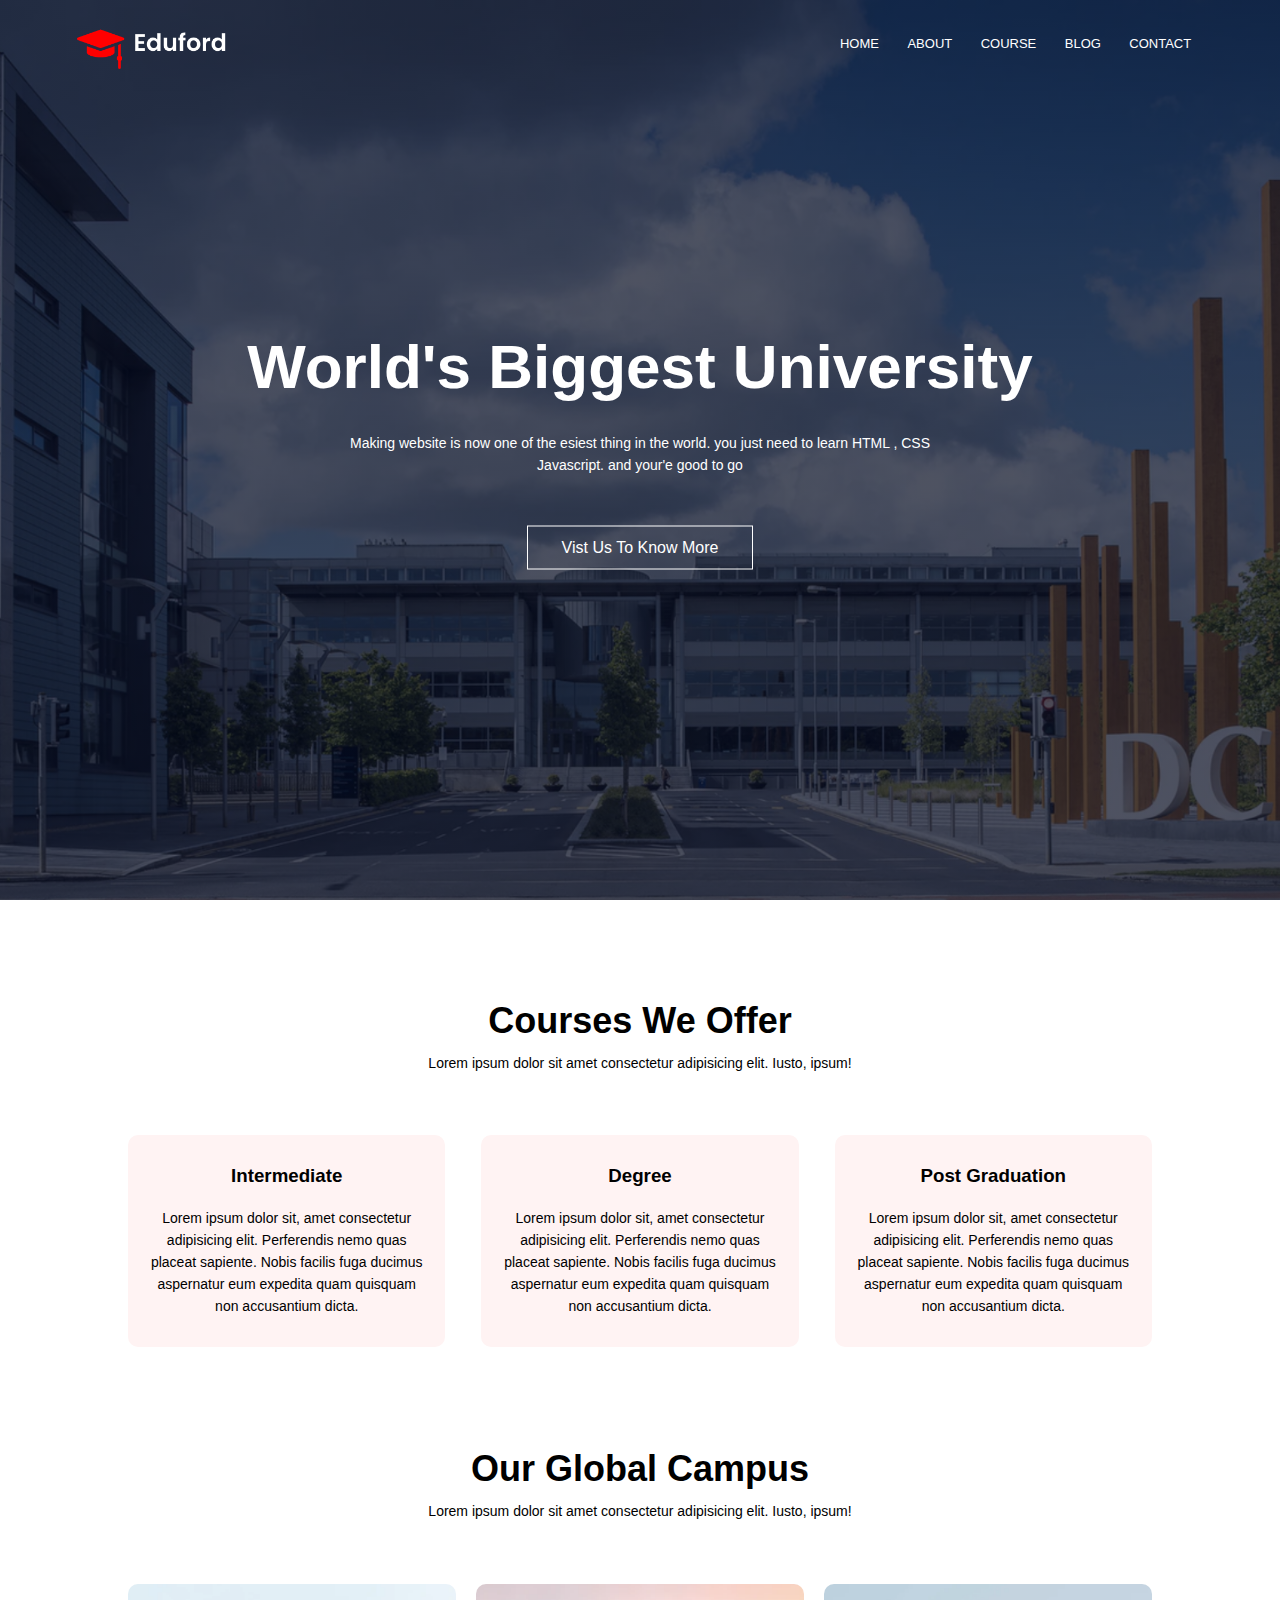
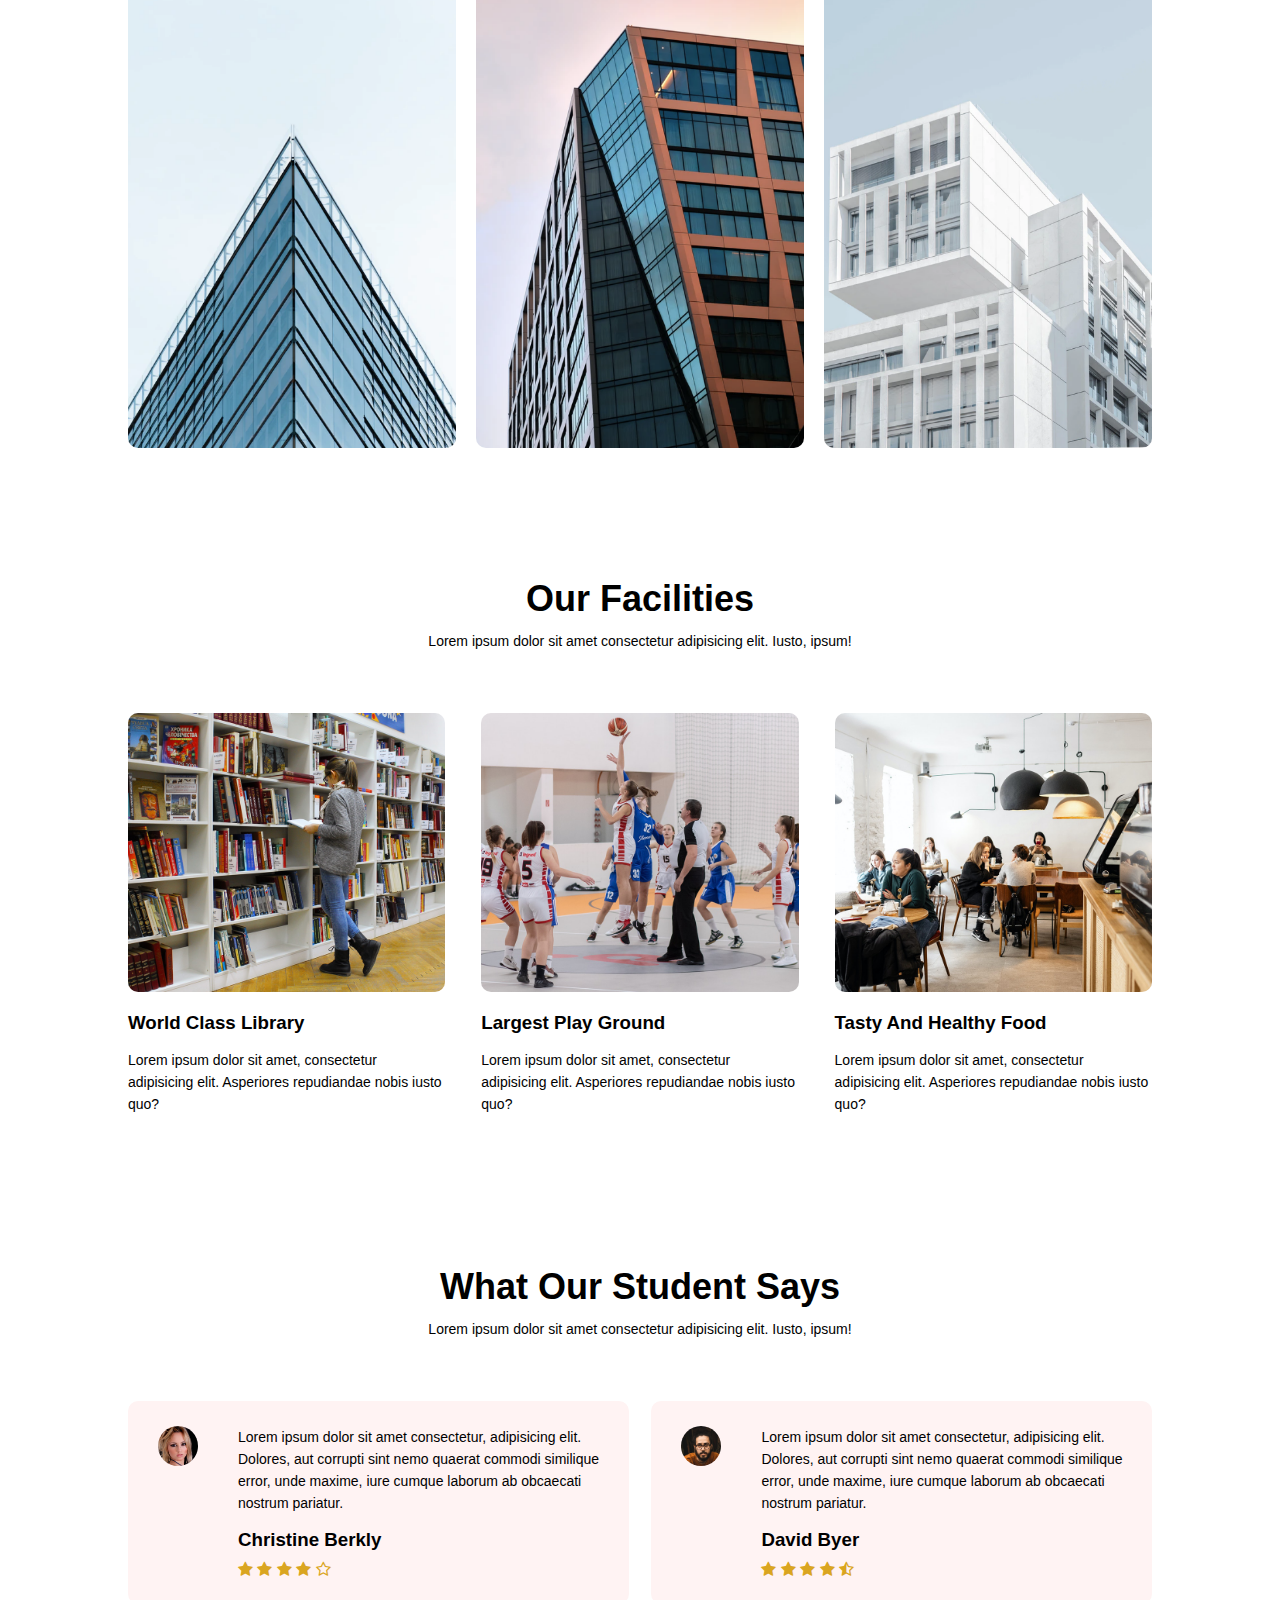
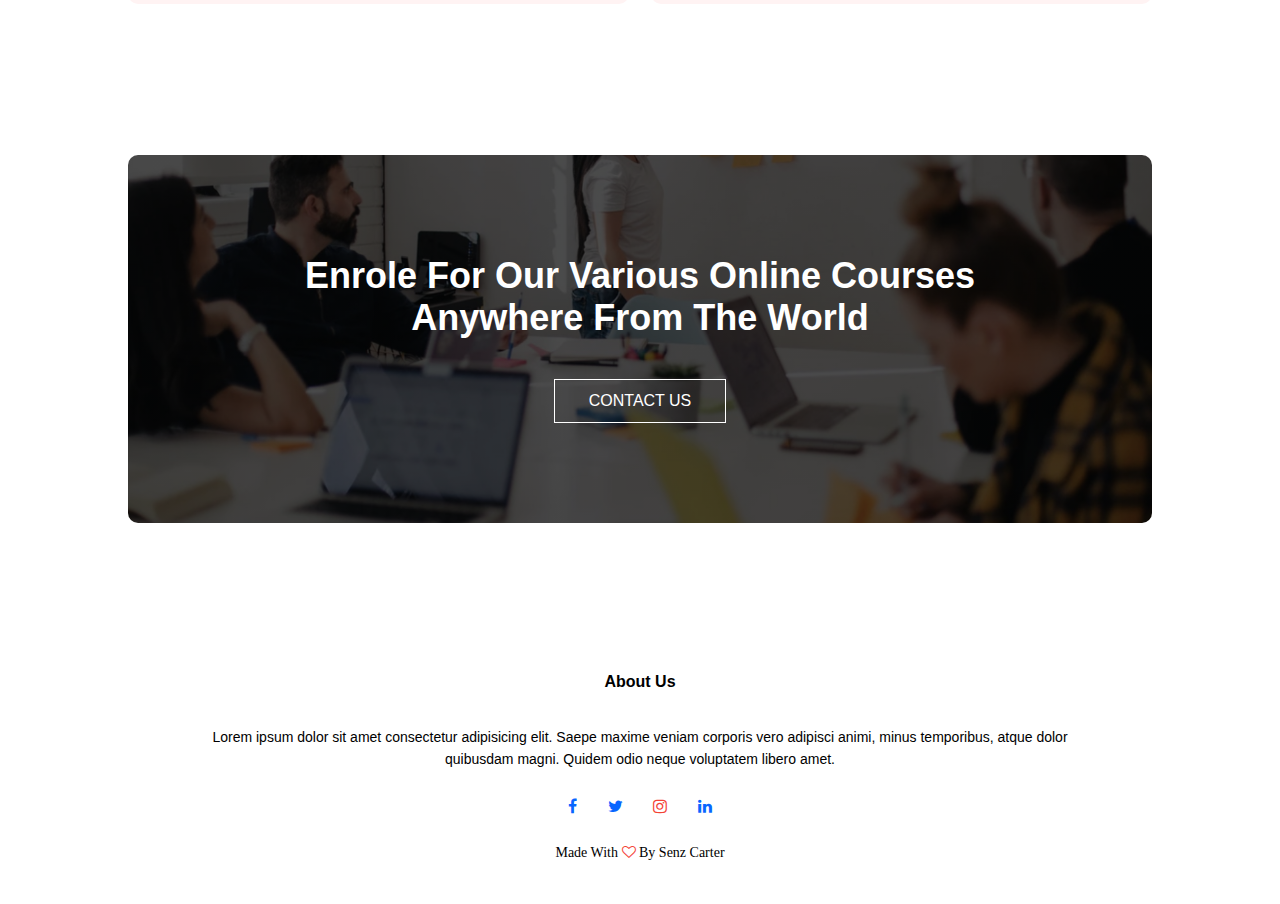
<file: RW-1/index.html>
<!DOCTYPE html>
<html lang="en">
<head>
    <meta charset="UTF-8">
    <meta name="viewport" content="width=device-width, initial-scale=1.0">
    <link rel="stylesheet" href="style.css">
    <link rel="stylesheet" href="https://stackpath.bootstrapcdn.com/font-awesome/4.7.0/css/font-awesome.min.css">
    <title>Document</title>
</head>
<body>
    <section class="header">
        <nav>
            <a href="index.html"><img src="images/logo.png"></a>
            <div class="nav-links" id="navLinks">
                <i class="fa fa-times" onclick="hideMenu()"></i>
                <ul>
                    <li><a href="index.html">HOME</a></li>
                    <li><a href="about.html">ABOUT</a></li>
                    <li><a href="course.html">COURSE</a></li>
                    <li><a href="blog.html">BLOG</a></li>
                    <li><a href="contact.html">CONTACT</a></li>
                </ul>
            </div>
            <i class="fa fa-bars" onclick="showMenu()"></i>
        </nav>
        <div class="text-box">
            <h1>World's Biggest University</h1>
            <p>Making website is now one of the esiest thing in the world. you just need to learn HTML , CSS <br> Javascript. and your'e good to go </p>
            <a href="" class="hero-btn">Vist Us To Know More</a>
        </div>
    </section>


<!----------------------------- COURSE ----------------------------->


<section class="course">
    <h1>Courses We Offer</h1>
    <p>Lorem ipsum dolor sit amet consectetur adipisicing elit. Iusto, ipsum!</p>
    <div class="row">
        <div class="course-col">
            <h3>Intermediate</h3>
            <p>Lorem ipsum dolor sit, amet consectetur adipisicing elit. Perferendis nemo quas placeat sapiente. Nobis facilis fuga ducimus aspernatur eum expedita quam quisquam non accusantium dicta.</p>
        </div>
        <div class="course-col">
            <h3>Degree</h3>
            <p>Lorem ipsum dolor sit, amet consectetur adipisicing elit. Perferendis nemo quas placeat sapiente. Nobis facilis fuga ducimus aspernatur eum expedita quam quisquam non accusantium dicta.</p>
        </div>
        <div class="course-col">
            <h3>Post Graduation</h3>
            <p>Lorem ipsum dolor sit, amet consectetur adipisicing elit. Perferendis nemo quas placeat sapiente. Nobis facilis fuga ducimus aspernatur eum expedita quam quisquam non accusantium dicta.</p>
        </div>  
    </div>
</section>





<!----------------------------- CAMPUS ----------------------------->




<section class="campus">
    <h1>Our Global Campus</h1>
    <p>Lorem ipsum dolor sit amet consectetur adipisicing elit. Iusto, ipsum!</p>
    <div class="row">
        <div class="campus-col">
            <img src="images/london.png">
            <div class="layer">
                <h3>LONDON</h3>
            </div>
        </div>
        <div class="campus-col">
            <img src="images/newyork.png">
            <div class="layer">
                <h3>NEW YORK</h3>
            </div>
        </div>
        <div class="campus-col">
            <img src="images/washington.png">
            <div class="layer">
                <h3>WASHINGTON</h3>
            </div>
        </div>
    </div>
</section>











<!----------------------------- facilities ----------------------------->











<section class="facilities">
    <h1>Our Facilities</h1>
    <p>Lorem ipsum dolor sit amet consectetur adipisicing elit. Iusto, ipsum!</p>
    <div class="row">
        <div class="facilities-col">
            <img src="images/library.png">
            <h3>World Class Library</h3>
            <p>Lorem ipsum dolor sit amet, consectetur adipisicing elit. Asperiores repudiandae nobis iusto quo?</p>
        </div>
        <div class="facilities-col">
            <img src="images/basketball.png">
            <h3>Largest Play Ground</h3>
            <p>Lorem ipsum dolor sit amet, consectetur adipisicing elit. Asperiores repudiandae nobis iusto quo?</p>
        </div>
        <div class="facilities-col">
            <img src="images/cafeteria.png">
            <h3>Tasty And Healthy Food</h3>
            <p>Lorem ipsum dolor sit amet, consectetur adipisicing elit. Asperiores repudiandae nobis iusto quo?</p>
        </div>
    </div>
</section>

















<!----------------------------- facilities ----------------------------->

















<section class="testimonials">
    <h1>What Our Student Says</h1>
    <p>Lorem ipsum dolor sit amet consectetur adipisicing elit. Iusto, ipsum!</p>
    <div class="row">
        <div class="testimonial-col">
            <img src="images/user1.jpg">
            <div>
                <p>Lorem ipsum dolor sit amet consectetur, adipisicing elit. Dolores, aut corrupti sint nemo quaerat commodi similique error, unde maxime, iure cumque laborum ab obcaecati nostrum pariatur.</p>
                <h3>Christine Berkly</h3>
                <i class="fa fa-star"></i>
                <i class="fa fa-star"></i>
                <i class="fa fa-star"></i>
                <i class="fa fa-star"></i>
                <i class="fa fa-star-o"></i>
                
            </div>
        </div>
        <div class="testimonial-col">
            <img src="images/user2.jpg">
            <div>
                <p>Lorem ipsum dolor sit amet consectetur, adipisicing elit. Dolores, aut corrupti sint nemo quaerat commodi similique error, unde maxime, iure cumque laborum ab obcaecati nostrum pariatur.</p>
                <h3>David Byer</h3>
                <i class="fa fa-star"></i>
                <i class="fa fa-star"></i>
                <i class="fa fa-star"></i>
                <i class="fa fa-star"></i>
                <i class="fa fa-star-half-o"></i>
            </div>
        </div>
    </div>
</section>























<!----------------------------- Call To Action ----------------------------->

























<section class="cta">
    <h1> Enrole For Our Various Online Courses <br> Anywhere From The World</h1>
    <a href="" class="hero-btn">CONTACT US</a>
</section>



















<!----------------------------- Footer ----------------------------->













<section class="footer">
    <h4>About Us</h4>
    <p>Lorem ipsum dolor sit amet consectetur adipisicing elit. Saepe maxime veniam corporis vero adipisci animi, minus temporibus, atque dolor <br>quibusdam magni. Quidem odio neque voluptatem libero amet.</p>
    <div class="icons">
        <i class="fa fa-facebook"></i>
        <i class="fa fa-twitter"></i>
        <i class="fa fa-instagram" style="color: #f44336;"></i>
        <i class="fa fa-linkedin"></i>
    </div>
    <p style=" font-family: cursive;">Made With <i class="fa fa-heart-o"></i> By Senz Carter</p>
</section>





















    <!-------------------------------- Javascript toggle menu -->
    <script>
        var navLinks = document.getElementById("navLinks");
        function showMenu(){
            navLinks.style.right = "0";
        }
        function hideMenu(){
            navLinks.style.right = "-200px";
        }
    </script>
</body>
</html>
</file>
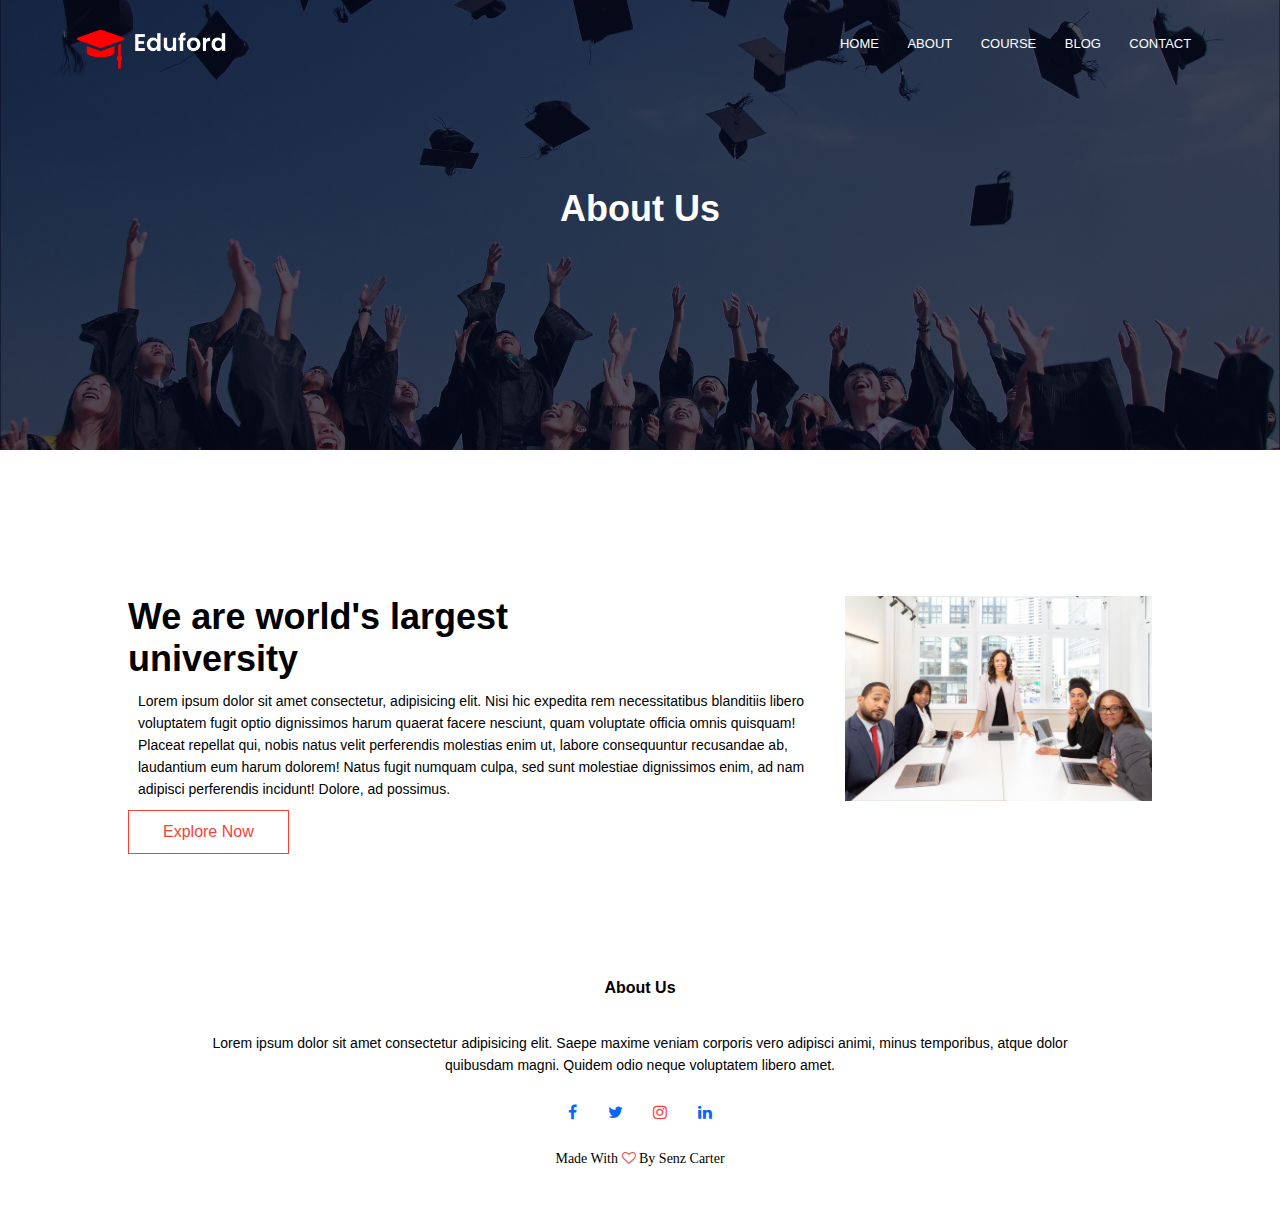
<file: RW-1/about.html>
<!DOCTYPE html>
<html lang="en">
<head>
    <meta charset="UTF-8">
    <meta name="viewport" content="width=device-width, initial-scale=1.0">
    <link rel="stylesheet" href="style.css">
    <link rel="stylesheet" href="https://stackpath.bootstrapcdn.com/font-awesome/4.7.0/css/font-awesome.min.css">
    <title>Document</title>
</head>
<body>
    <section class="sub-header">
        <nav>
            <a href="index.html"><img src="images/logo.png"></a>
            <div class="nav-links" id="navLinks">
                <i class="fa fa-times" onclick="hideMenu()"></i>
                <ul>
                    <li><a href="index.html">HOME</a></li>
                    <li><a href="about.html">ABOUT</a></li>
                    <li><a href="course.html">COURSE</a></li>
                    <li><a href="blog.html">BLOG</a></li>
                    <li><a href="contact.html">CONTACT</a></li>
                </ul>
            </div>
            <i class="fa fa-bars" onclick="showMenu()"></i>
        </nav>
        <h1>About Us</h1>
    </section>
 



    <!-------------------- About us content -------------------->





<section class="about-us">
    <div class="row">
        <div class="about-col">
            <h1> We are world's largest <br> university</h1>
            <p>Lorem ipsum dolor sit amet consectetur, adipisicing elit. Nisi hic expedita rem necessitatibus blanditiis libero voluptatem fugit optio dignissimos harum quaerat facere nesciunt, quam voluptate officia omnis quisquam! Placeat repellat qui, nobis natus velit perferendis molestias enim ut, labore consequuntur recusandae ab, laudantium eum harum dolorem! Natus fugit numquam culpa, sed sunt molestiae dignissimos enim, ad nam adipisci perferendis incidunt! Dolore, ad possimus.</p>
            <a href="" class="hero-btn red-btn">Explore Now</a>
        </div>
        <div class="about-col">
            <img src="images/about.jpg">
        </div>
    </div>
</section>






<!----------------------------- Footer ----------------------------->
 
<section class="footer">
    <h4>About Us</h4>
    <p>Lorem ipsum dolor sit amet consectetur adipisicing elit. Saepe maxime veniam corporis vero adipisci animi, minus temporibus, atque dolor <br>quibusdam magni. Quidem odio neque voluptatem libero amet.</p>
    <div class="icons">
        <i class="fa fa-facebook"></i>
        <i class="fa fa-twitter"></i>
        <i class="fa fa-instagram" style="color: #f44336;"></i>
        <i class="fa fa-linkedin"></i>
    </div>
    <p style=" font-family: cursive;">Made With <i class="fa fa-heart-o"></i> By Senz Carter</p>
</section>





















    <!-------------------------------- Javascript toggle menu -->
    <script>
        var navLinks = document.getElementById("navLinks");
        function showMenu(){
            navLinks.style.right = "0";
        }
        function hideMenu(){
            navLinks.style.right = "-200px";
        }
    </script>
</body>
</html>
</file>
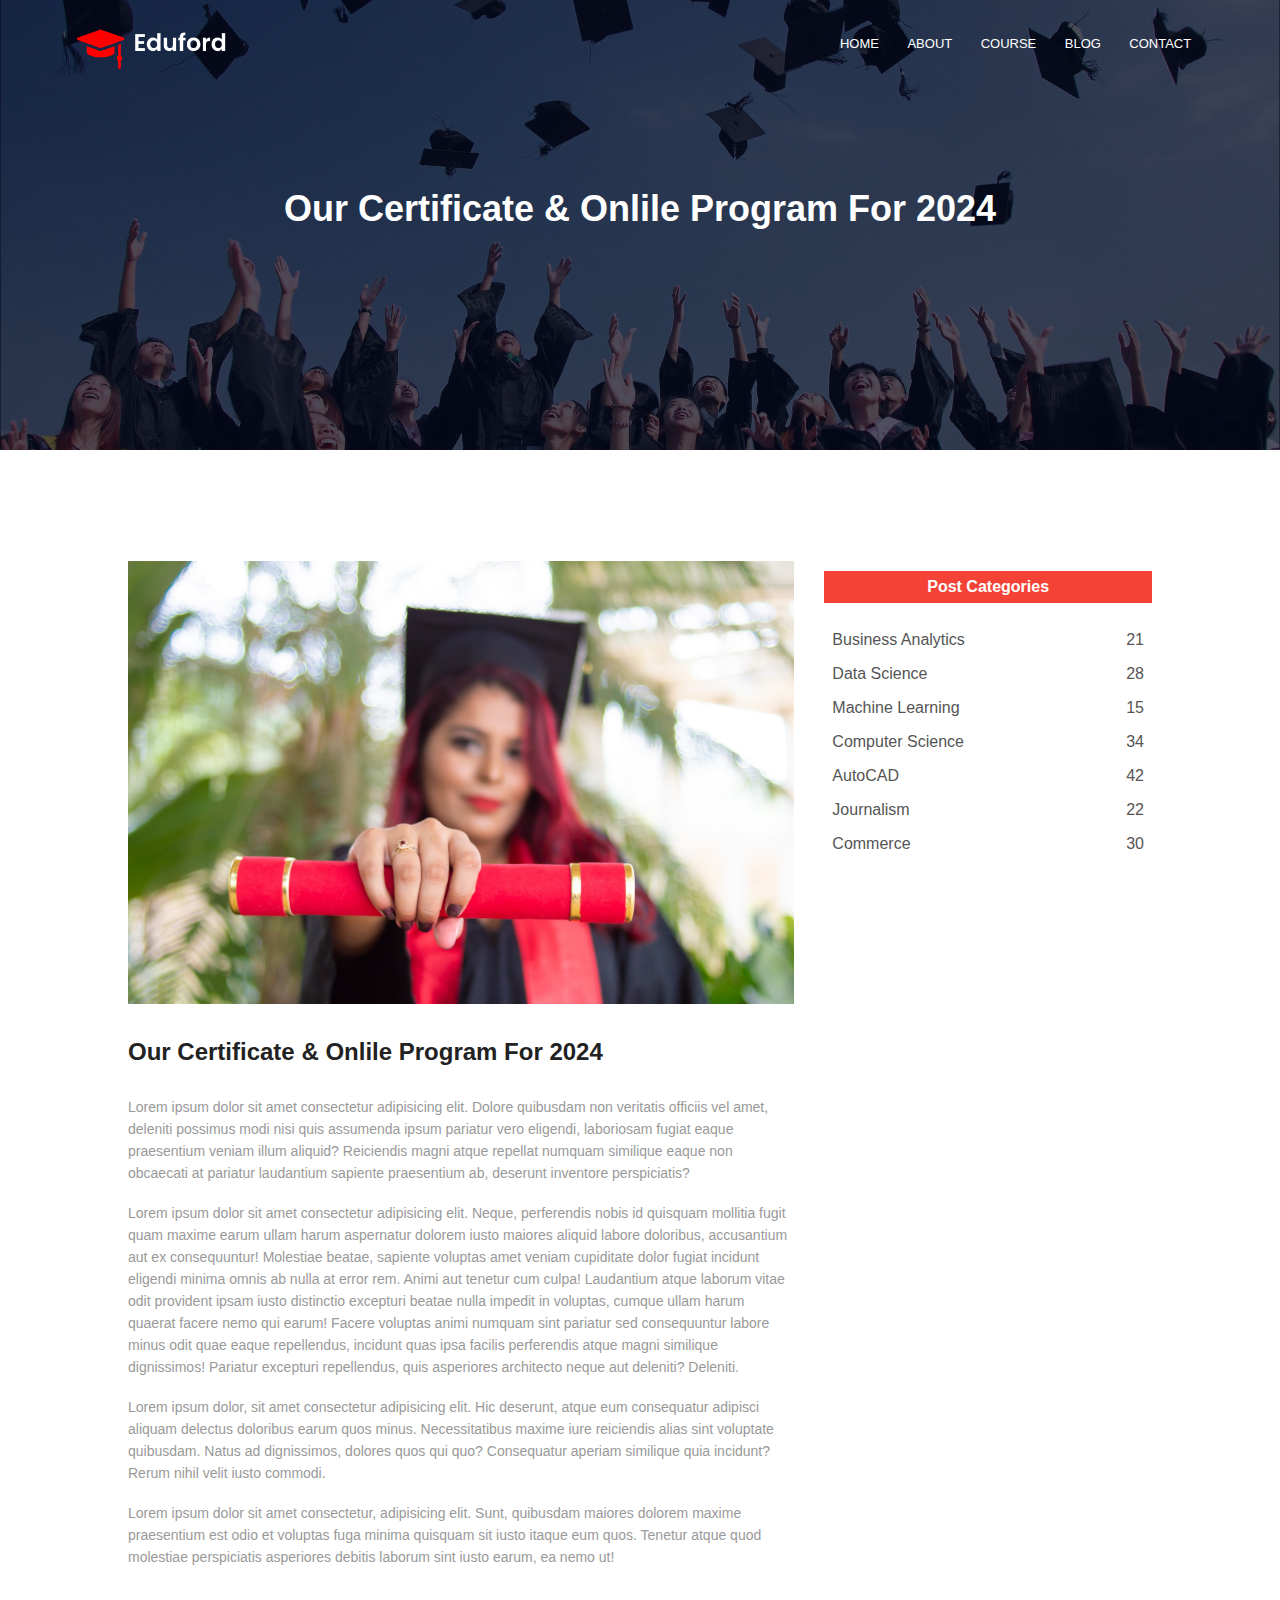
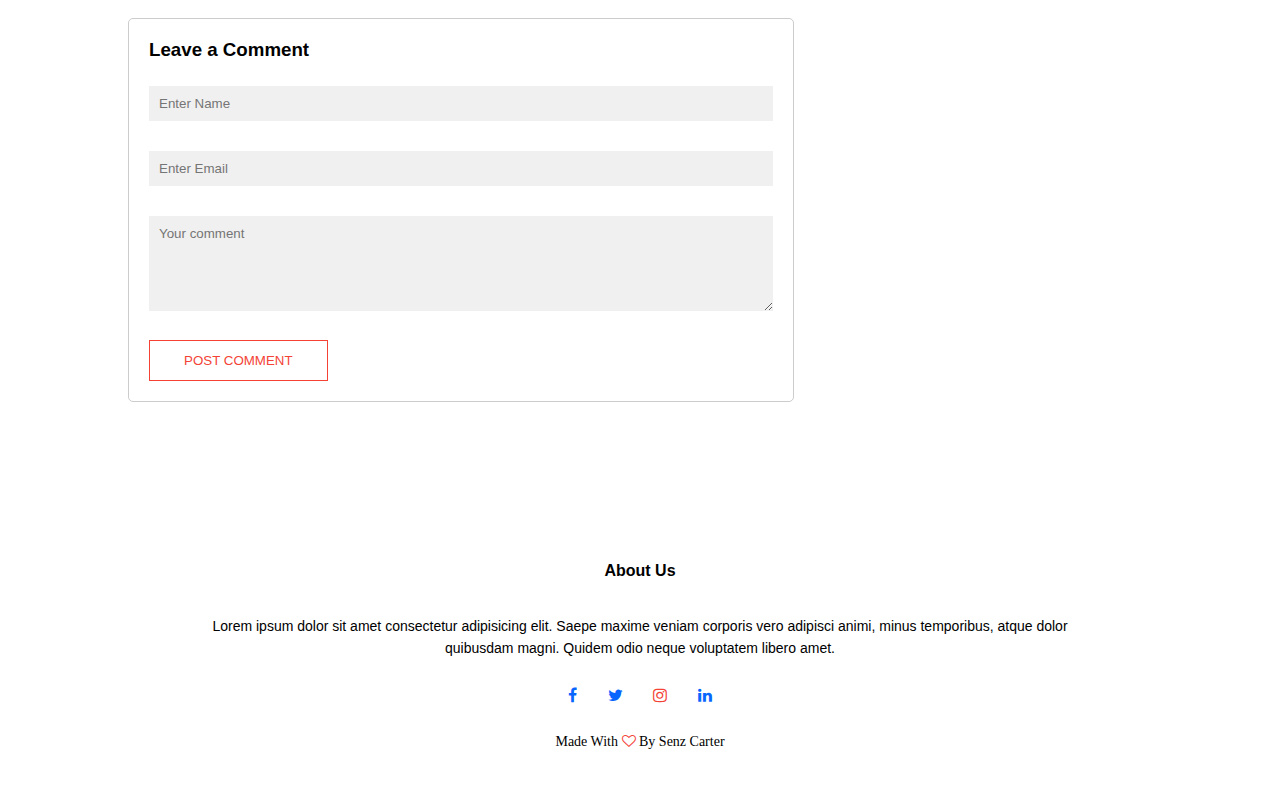
<file: RW-1/blog.html>
<!DOCTYPE html>
<html lang="en">
<head>
    <meta charset="UTF-8">
    <meta name="viewport" content="width=device-width, initial-scale=1.0">
    <link rel="stylesheet" href="style.css">
    <link rel="stylesheet" href="https://stackpath.bootstrapcdn.com/font-awesome/4.7.0/css/font-awesome.min.css">
    <title>Document</title>
</head>
<body>
    <section class="sub-header">
        <nav>
            <a href="index.html"><img src="images/logo.png"></a>
            <div class="nav-links" id="navLinks">
                <i class="fa fa-times" onclick="hideMenu()"></i>
                <ul>
                    <li><a href="index.html">HOME</a></li>
                    <li><a href="about.html">ABOUT</a></li>
                    <li><a href="course.html">COURSE</a></li>
                    <li><a href="blog.html">BLOG</a></li>
                    <li><a href="contact.html">CONTACT</a></li>
                </ul>
            </div>
            <i class="fa fa-bars" onclick="showMenu()"></i>
        </nav>
        <h1>Our Certificate & Onlile Program For 2024</h1>
    </section>
    <!----------------------------- Blog Page Content ----------------------------->
  

    <section class="blog-content">
        <div class="row">
            <div class="blog-left">
                <img src="images/certificate.jpg">
                <h2>Our Certificate & Onlile Program For 2024</h2>
                <p>Lorem ipsum dolor sit amet consectetur adipisicing elit. Dolore quibusdam non veritatis officiis vel amet, deleniti possimus modi nisi quis assumenda ipsum pariatur vero eligendi, laboriosam fugiat eaque praesentium veniam illum aliquid? Reiciendis magni atque repellat numquam similique eaque non obcaecati at pariatur laudantium sapiente praesentium ab, deserunt inventore perspiciatis?</p>
                <br>
                <p> Lorem ipsum dolor sit amet consectetur adipisicing elit. Neque, perferendis nobis id quisquam mollitia fugit quam maxime earum ullam harum aspernatur dolorem iusto maiores aliquid labore doloribus, accusantium aut ex consequuntur! Molestiae beatae, sapiente voluptas amet veniam cupiditate dolor fugiat incidunt eligendi minima omnis ab nulla at error rem. Animi aut tenetur cum culpa! Laudantium atque laborum vitae odit provident ipsam iusto distinctio excepturi beatae nulla impedit in voluptas, cumque ullam harum quaerat facere nemo qui earum! Facere voluptas animi numquam sint pariatur sed consequuntur labore minus odit quae eaque repellendus, incidunt quas ipsa facilis perferendis atque magni similique dignissimos! Pariatur excepturi repellendus, quis asperiores architecto neque aut deleniti? Deleniti.</p>
               
                <br>
                <p>Lorem ipsum dolor, sit amet consectetur adipisicing elit. Hic deserunt, atque eum consequatur adipisci aliquam delectus doloribus earum quos minus. Necessitatibus maxime iure reiciendis alias sint voluptate quibusdam. Natus ad dignissimos, dolores quos qui quo? Consequatur aperiam similique quia incidunt? Rerum nihil velit iusto commodi.</p>
                <br>
                <p>Lorem ipsum dolor sit amet consectetur, adipisicing elit. Sunt, quibusdam maiores dolorem maxime praesentium est odio et voluptas fuga minima quisquam sit iusto itaque eum quos. Tenetur atque quod molestiae perspiciatis asperiores debitis laborum sint iusto earum, ea nemo ut!</p>
                <div class="comment-box">
                    <h3>Leave a Comment</h3>
                    <form class="comment-form">
                        <input type="text" placeholder="Enter Name">
                        <input type="email" placeholder="Enter Email">
                        <textarea rows="5" placeholder="Your comment"></textarea>
                        <button type="submit" class="hero-btn red-btn">POST COMMENT</button>
                    </form>
                </div>
            </div>
            <div class="blog-right">
                <h3>Post Categories</h3>
                <div>
                    <span> Business Analytics</span>
                    <span>21</span>
                </div>
                <div>
                    <span>Data Science</span>
                    <span>28</span>
                </div>
                <div>
                    <span> Machine Learning</span>
                    <span>15</span>
                </div>
                <div>
                    <span> Computer Science</span>
                    <span>34</span>
                </div>
                <div>
                    <span> AutoCAD</span>
                    <span>42</span>
                </div>
                <div>
                    <span> Journalism</span>
                    <span>22</span>
                </div>
                <div>
                    <span> Commerce</span>
                    <span>30</span>
                </div>
            </div>
        </div>
    </section>
<!----------------------------- Footer ----------------------------->
 
<section class="footer">
    <h4>About Us</h4>
    <p>Lorem ipsum dolor sit amet consectetur adipisicing elit. Saepe maxime veniam corporis vero adipisci animi, minus temporibus, atque dolor <br>quibusdam magni. Quidem odio neque voluptatem libero amet.</p>
    <div class="icons">
        <i class="fa fa-facebook"></i>
        <i class="fa fa-twitter"></i>
        <i class="fa fa-instagram" style="color: #f44336;"></i>
        <i class="fa fa-linkedin"></i>
    </div>
    <p style=" font-family: cursive;">Made With <i class="fa fa-heart-o"></i> By Senz Carter</p>
</section>
  
    <!-------------------------------- Javascript toggle menu -->
    <script>
        var navLinks = document.getElementById("navLinks");
        function showMenu(){
            navLinks.style.right = "0";
        }
        function hideMenu(){
            navLinks.style.right = "-200px";
        }
    </script>
</body>
</html>
</file>
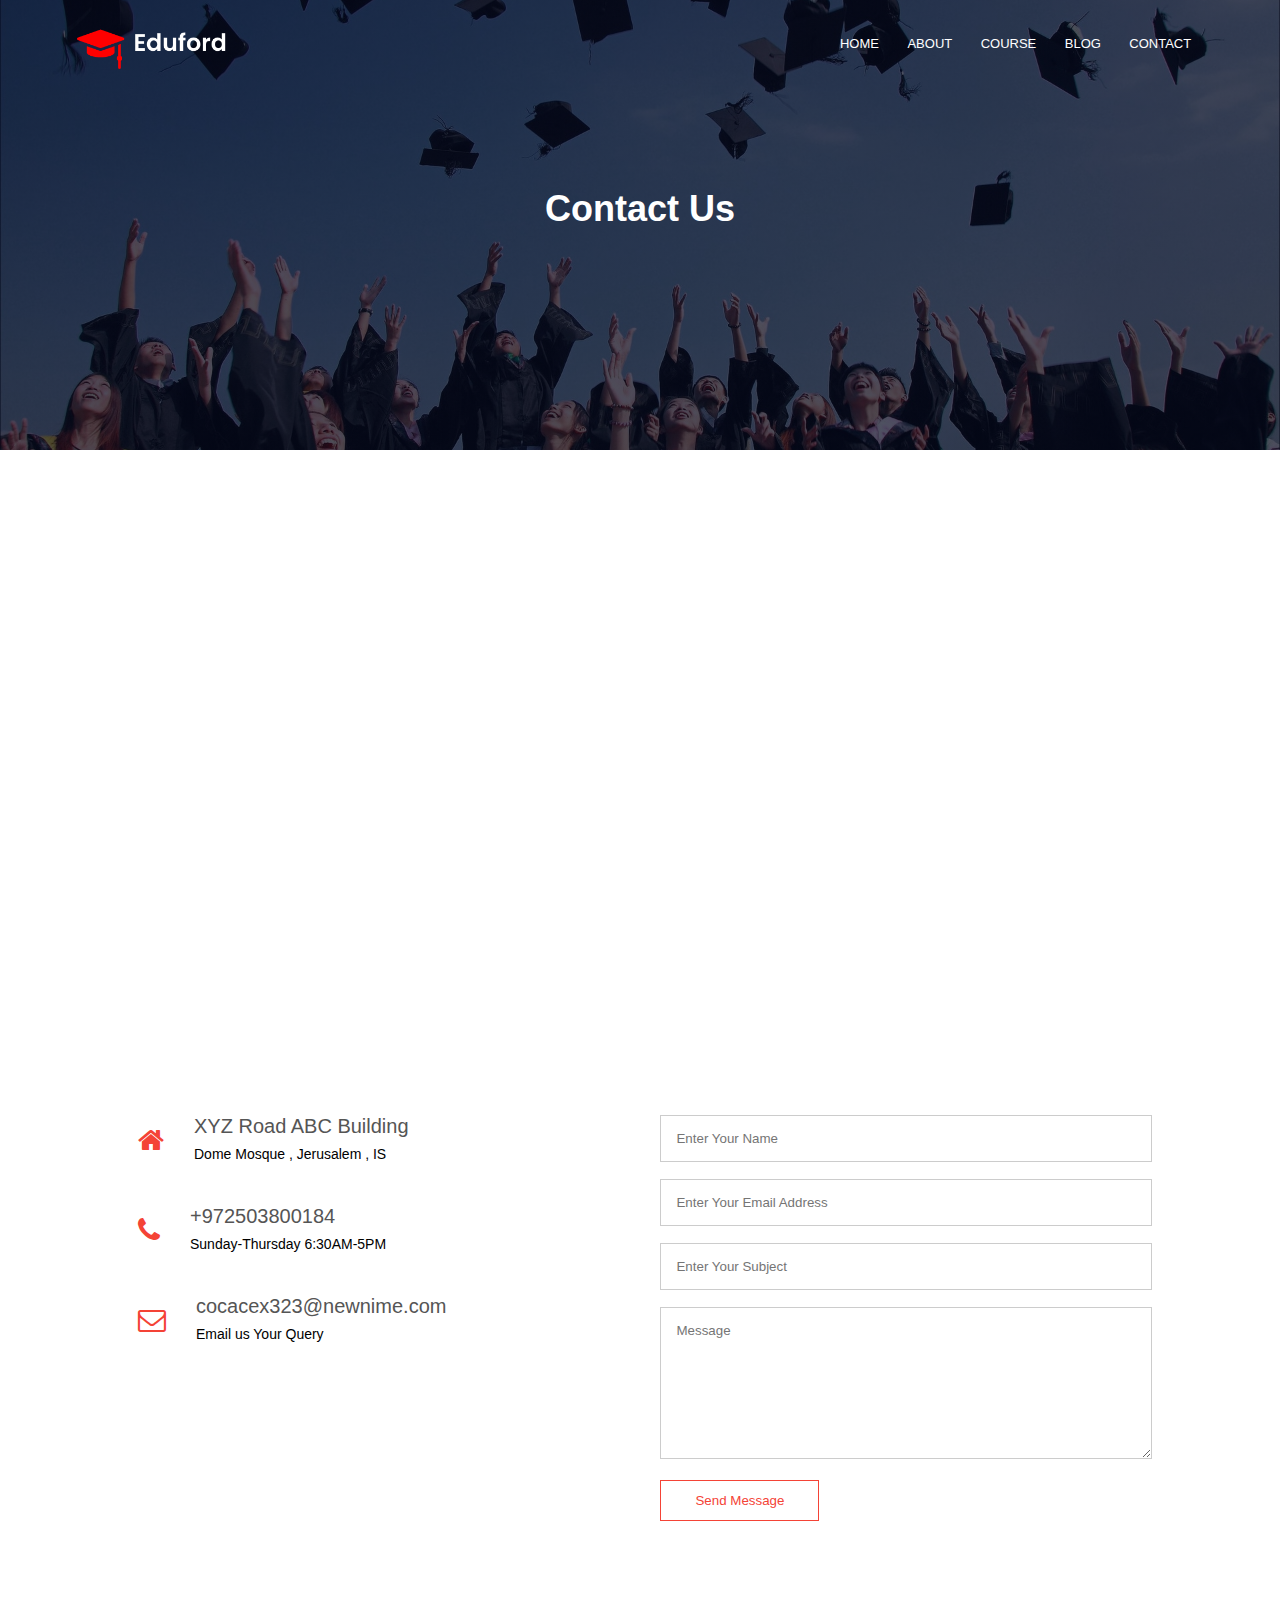
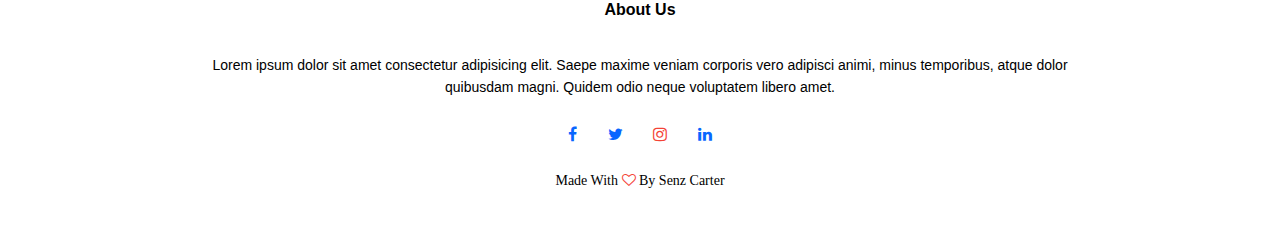
<file: RW-1/contact.html>
<!DOCTYPE html>
<html lang="en">
<head>
    <meta charset="UTF-8">
    <meta name="viewport" content="width=device-width, initial-scale=1.0">
    <link rel="stylesheet" href="style.css">
    <link rel="stylesheet" href="https://stackpath.bootstrapcdn.com/font-awesome/4.7.0/css/font-awesome.min.css">
    <title>Document</title>
</head>
<body>
    <section class="sub-header">
        <nav>
            <a href="index.html"><img src="images/logo.png"></a>
            <div class="nav-links" id="navLinks">
                <i class="fa fa-times" onclick="hideMenu()"></i>
                <ul>
                    <li><a href="index.html">HOME</a></li>
                    <li><a href="about.html">ABOUT</a></li>
                    <li><a href="course.html">COURSE</a></li>
                    <li><a href="blog.html">BLOG</a></li>
                    <li><a href="contact.html">CONTACT</a></li>
                </ul>
            </div>
            <i class="fa fa-bars" onclick="showMenu()"></i>
        </nav>
        <h1>Contact Us</h1>
    </section>
 <!----------------------------- contact us ----------------------------->



<section class="location">

    <iframe src="https://www.google.com/maps/embed?pb=!1m18!1m12!1m3!1d108513.5404247099!2d35.09295828913582!3d31.7964379700695!2m3!1f0!2f0!3f0!3m2!1i1024!2i768!4f13.1!3m3!1m2!1s0x1502d7d634c1fc4b%3A0xd96f623e456ee1cb!2sJerusalem%2C%20Israel!5e0!3m2!1sen!2sbd!4v1699544491579!5m2!1sen!2sbd" width="600" height="450" style="border:0;" allowfullscreen="" loading="lazy" referrerpolicy="no-referrer-when-downgrade"></iframe>

</section>


<section class="contact-us">
    <div class="row">
        <div class="contact-col">
            <div>
                <i class="fa fa-home"></i>
                <span>
                    <h5> XYZ Road ABC Building</h5>
                    <p>Dome Mosque , Jerusalem , IS</p>
                </span>
            </div>
            <div>
                <i class="fa fa-phone"></i>
                <span>
                    <h5>+972503800184</h5>
                    <p>Sunday-Thursday 6:30AM-5PM</p>
                </span>
            </div>
            <div> <i class="fa fa-envelope-o"></i>
            <span>
                <h5>cocacex323@newnime.com</h5>
                <p>Email us Your Query</p>
            </span>
        </div>
        </div>
        <div class="contact-col">
            <form action="form-handler.php" method="post">
                <input type="text" name="name" placeholder="Enter Your Name" required>
                <input type="email" name="email" placeholder="Enter Your Email Address" required>
                <input type="text" name="subject" placeholder="Enter Your Subject" required>
                <textarea rows="8" name="message" placeholder="Message" required></textarea>
                <button type="submit" class="hero-btn red-btn">Send Message</button>
            </form>
        </div>
        </div>
       
    </div>
</section>









<!----------------------------- Footer ----------------------------->
 
<section class="footer">
    <h4>About Us</h4>
    <p>Lorem ipsum dolor sit amet consectetur adipisicing elit. Saepe maxime veniam corporis vero adipisci animi, minus temporibus, atque dolor <br>quibusdam magni. Quidem odio neque voluptatem libero amet.</p>
    <div class="icons">
        <i class="fa fa-facebook"></i>
        <i class="fa fa-twitter"></i>
        <i class="fa fa-instagram" style="color: #f44336;"></i>
        <i class="fa fa-linkedin"></i>
    </div>
    <p style=" font-family: cursive;">Made With <i class="fa fa-heart-o"></i> By Senz Carter</p>
</section>





















    <!-------------------------------- Javascript toggle menu -->
    <script>
        var navLinks = document.getElementById("navLinks");
        function showMenu(){
            navLinks.style.right = "0";
        }
        function hideMenu(){
            navLinks.style.right = "-200px";
        }
    </script>
</body>
</html>
</file>
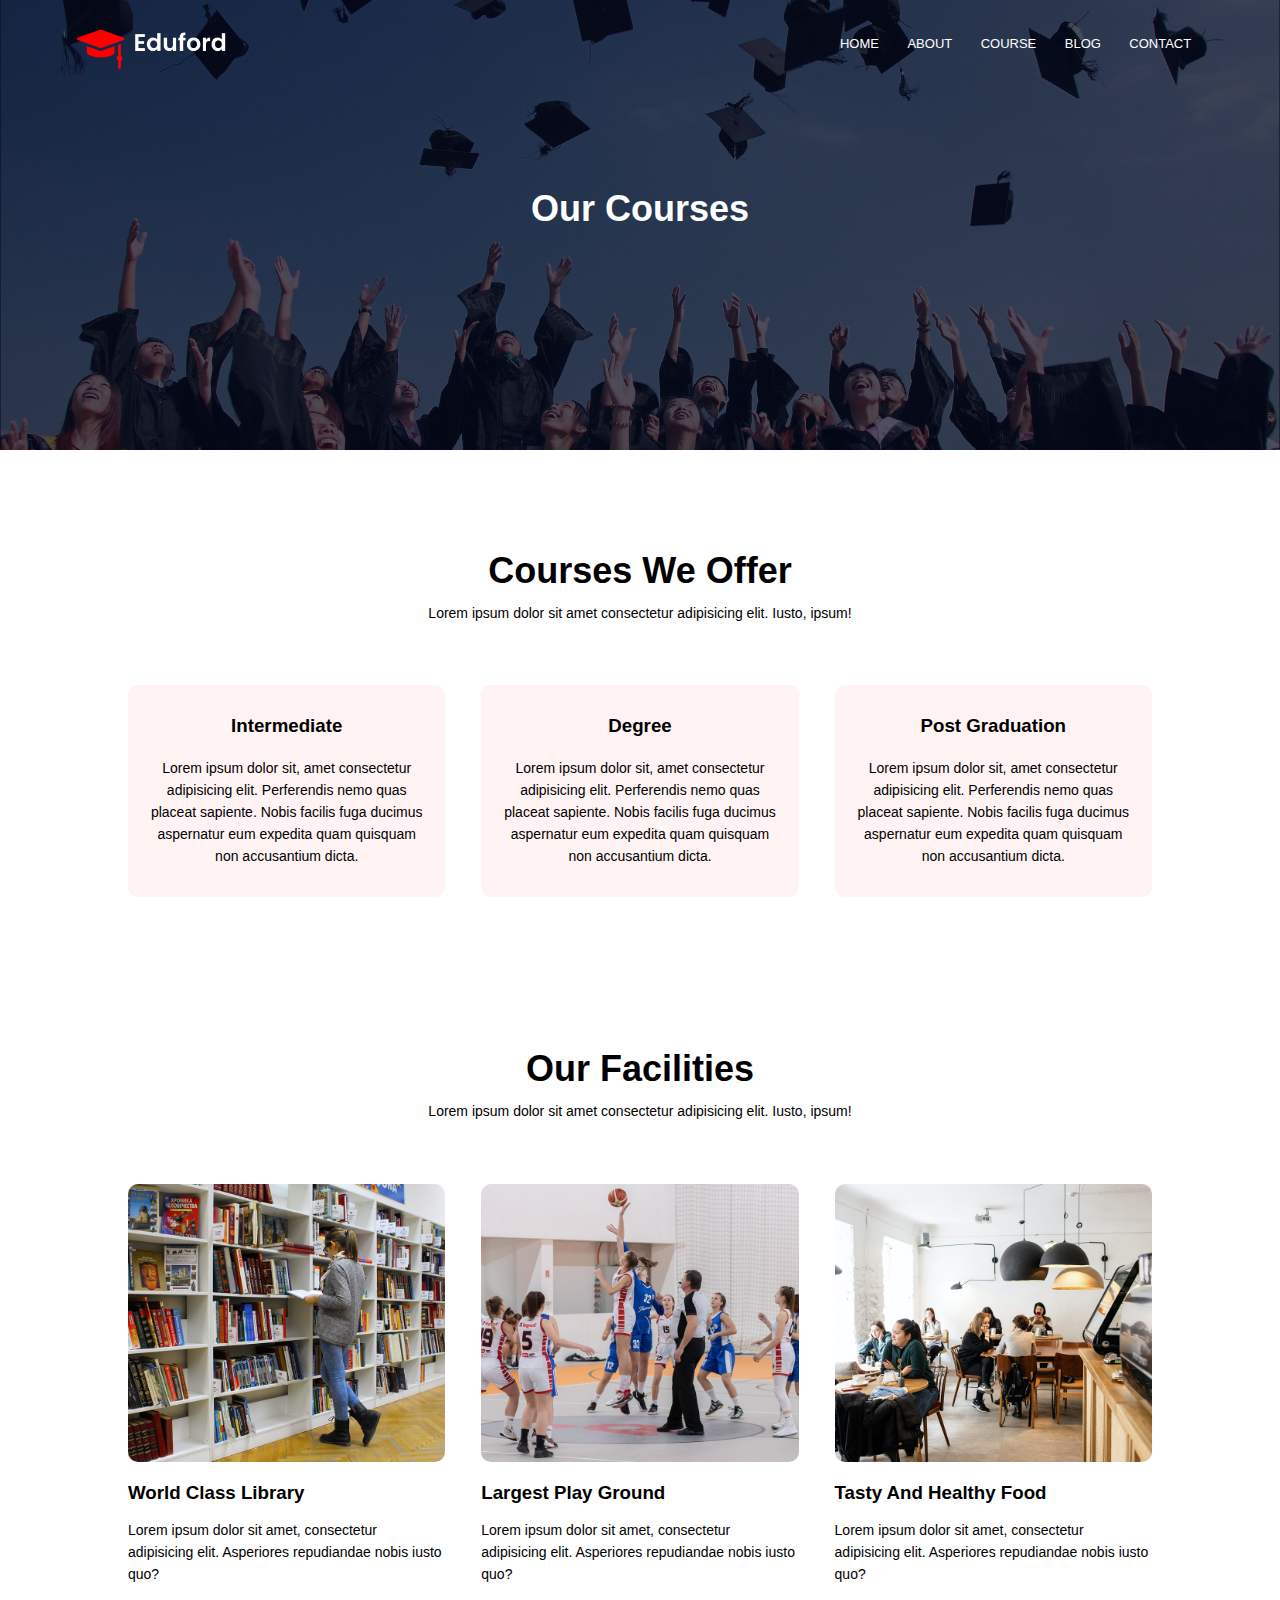
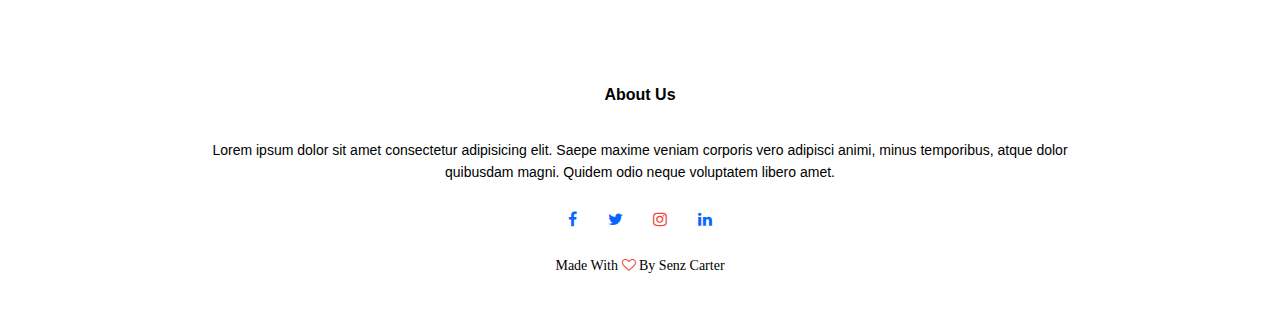
<file: RW-1/course.html>
<!DOCTYPE html>
<html lang="en">
<head>
    <meta charset="UTF-8">
    <meta name="viewport" content="width=device-width, initial-scale=1.0">
    <link rel="stylesheet" href="style.css">
    <link rel="stylesheet" href="https://stackpath.bootstrapcdn.com/font-awesome/4.7.0/css/font-awesome.min.css">
    <title>Document</title>
</head>
<body>
    <section class="sub-header">
        <nav>
            <a href="index.html"><img src="images/logo.png"></a>
            <div class="nav-links" id="navLinks">
                <i class="fa fa-times" onclick="hideMenu()"></i>
                <ul>
                    <li><a href="index.html">HOME</a></li>
                    <li><a href="about.html">ABOUT</a></li>
                    <li><a href="course.html">COURSE</a></li>
                    <li><a href="blog.html">BLOG</a></li>
                    <li><a href="contact.html">CONTACT</a></li>
                </ul>
            </div>
            <i class="fa fa-bars" onclick="showMenu()"></i>
        </nav>
        <h1>Our Courses</h1>
    </section>
  

    
<!----------------------------- COURSE ----------------------------->


<section class="course">
    <h1>Courses We Offer</h1>
    <p>Lorem ipsum dolor sit amet consectetur adipisicing elit. Iusto, ipsum!</p>
    <div class="row">
        <div class="course-col">
            <h3>Intermediate</h3>
            <p>Lorem ipsum dolor sit, amet consectetur adipisicing elit. Perferendis nemo quas placeat sapiente. Nobis facilis fuga ducimus aspernatur eum expedita quam quisquam non accusantium dicta.</p>
        </div>
        <div class="course-col">
            <h3>Degree</h3>
            <p>Lorem ipsum dolor sit, amet consectetur adipisicing elit. Perferendis nemo quas placeat sapiente. Nobis facilis fuga ducimus aspernatur eum expedita quam quisquam non accusantium dicta.</p>
        </div>
        <div class="course-col">
            <h3>Post Graduation</h3>
            <p>Lorem ipsum dolor sit, amet consectetur adipisicing elit. Perferendis nemo quas placeat sapiente. Nobis facilis fuga ducimus aspernatur eum expedita quam quisquam non accusantium dicta.</p>
        </div>  
    </div>
</section>

<!----------------------------- facilities ----------------------------->



 

<section class="facilities">
    <h1>Our Facilities</h1>
    <p>Lorem ipsum dolor sit amet consectetur adipisicing elit. Iusto, ipsum!</p>
    <div class="row">
        <div class="facilities-col">
            <img src="images/library.png">
            <h3>World Class Library</h3>
            <p>Lorem ipsum dolor sit amet, consectetur adipisicing elit. Asperiores repudiandae nobis iusto quo?</p>
        </div>
        <div class="facilities-col">
            <img src="images/basketball.png">
            <h3>Largest Play Ground</h3>
            <p>Lorem ipsum dolor sit amet, consectetur adipisicing elit. Asperiores repudiandae nobis iusto quo?</p>
        </div>
        <div class="facilities-col">
            <img src="images/cafeteria.png">
            <h3>Tasty And Healthy Food</h3>
            <p>Lorem ipsum dolor sit amet, consectetur adipisicing elit. Asperiores repudiandae nobis iusto quo?</p>
        </div>
    </div>
</section>

<!----------------------------- Footer ----------------------------->
 
<section class="footer">
    <h4>About Us</h4>
    <p>Lorem ipsum dolor sit amet consectetur adipisicing elit. Saepe maxime veniam corporis vero adipisci animi, minus temporibus, atque dolor <br>quibusdam magni. Quidem odio neque voluptatem libero amet.</p>
    <div class="icons">
        <i class="fa fa-facebook"></i>
        <i class="fa fa-twitter"></i>
        <i class="fa fa-instagram" style="color: #f44336;"></i>
        <i class="fa fa-linkedin"></i>
    </div>
    <p style=" font-family: cursive;">Made With <i class="fa fa-heart-o"></i> By Senz Carter</p>
</section>
  
    <!-------------------------------- Javascript toggle menu -->
    <script>
        var navLinks = document.getElementById("navLinks");
        function showMenu(){
            navLinks.style.right = "0";
        }
        function hideMenu(){
            navLinks.style.right = "-200px";
        }
    </script>
</body>
</html>
</file>
<file: RW-1/style.css>
*{
    margin: 0;
    padding: 0;
    font-family: sans-serif;
}
.header{
    width: 100%;
    height: 100vh;
    background: linear-gradient(rgba(4,9,30,0.7),rgba(4,9,30,0.7)),url(images/banner.png);
    background-position: center;
    background-size: cover;
    position: relative;
}
nav{
    display: flex;
    padding: 2% 6%;
    text-align: center;
    justify-content: space-between;
}
nav img{
    width: 150px;
}
.nav-links{
    flex: 1;
    text-align: right;
}
.nav-links li{
    list-style: none;
    display: inline-block;  
    padding: 8px 12px;
    position: relative;
}
.nav-links li a{
    text-decoration: none;
    color: #fff;
    font-size: 13px;
}
.nav-links ul li::after{
    content: '';
    width: 0%;
    height: 2px;
    background: #f44336;
    display: block;
    margin: auto;
    transition: 0.5s;
}
.nav-links ul li:hover::after{
    width: 100%;
}
.text-box{
    color: #fff;
    width: 90%;
    position: absolute;
    top: 50%;
    left: 50%;
    transform: translate(-50%, -50%);
    text-align: center;
}
.text-box h1{
    font-size: 3.875rem;
}
.text-box p{
    margin: 20px 0 40px;
    font-size: 14px;
    color: #fff;
}
.hero-btn{
    display: inline-block;
    text-decoration: none;
    color: #fff;
    border: 1px solid #fff;
    padding: 12px 34px;
    background: transparent;
    position: relative;
    cursor: pointer;
}
.hero-btn:hover{
    border: 1px solid #f44336;
    background: #f44336;
    transition: 1s;
}
nav .fa{
    display: none;
}

@media (max-width:700px){
    .text-box h1{
        font-size: 1.25rem;
    }
    .nav-links ul li{
        display: block;
    }
    .nav-links ul li:hover{
        padding: 8px 20px;
        border: 2px solid white;
    }
    .nav-links{
        position: fixed;
        background: #f44336;
        height: 100vh;
        width: 12.5rem;
        top: 0;
        right: -12.5rem;
        text-align: left;
        z-index: 2;
        transition: 1s;
    }
    nav .fa{
        display: block;
        color: #fff;
        margin: 10px;
        font-size: 22px;
        cursor: pointer;
    }
    .nav-links ul{
        padding: 30px;
    }
}


/* <!----------------------------- COURSE -----------------------------> */






.course{
    width: 80%;
    margin: auto;
    text-align: center;
    padding-top: 6.25rem;
}
h1{
    font-size: 2.25rem;
    font-weight: 600;
}
p{
    font-size: 0.875rem;
    font-weight: 300;
    line-height: 1.375rem;
    padding: 0.625rem;
}
.row{
    margin-top: 5%;
    display: flex;
    justify-content: space-between;
}
.course-col{
    flex-basis: 31%;
    background: #fff3f3;
    border-radius:  0.625rem;
    margin-bottom: 5%;
    box-sizing: border-box;
    padding: 20px 12px;
    transition: 0.5s;
}
h3{
    text-align: center;
    font-weight: 600;
    margin: 10px 0;
}
.course-col:hover{
    box-shadow: 0 0 20px 0px rgba(0, 0, 0, 0.2);
}
@media (max-width:700px){
    .row{
        flex-direction: column;
    }
}












/* <!----------------------------- COURSE -----------------------------> */








.campus{
    width: 80%;
    margin: auto;
    text-align: center;
    padding-top: 3.125rem;
}

.campus-col{
    flex-basis: 32%;
    border-radius: 10px;
    margin-bottom: 30px;
    position: relative;
    overflow: hidden;
}
.campus-col img{
    width: 100%;
    display: block;
}
.layer{
    background: transparent;
    height: 100%;
    width: 100%;
    position: absolute;
    top: 0;
    left: 0;
    transition: 0.5s;
}
.layer:hover{
    background: rgba(226,0,0,0.7);
}
.layer h3{
    cursor: default;
    width: 100%;
    font-size: 26px;
    font-weight: 500;
    color: #fff;
    position: absolute;
    left: 50%;
    bottom: 0;
    transform: translateX(-50%);
    opacity: 0;
    transition: 0.5s;
}
.layer:hover h3{
    bottom: 49%;
    opacity: 1;
}













/* <!----------------------------- facilities -----------------------------> */


















.facilities{
    width: 80%;
    margin: auto;
    text-align: center;
    padding-top: 100px;
}
.facilities-col{
    flex-basis: 31%;
    border-radius: 10px;
    margin-bottom: 5%;
    text-align: left;
}
.facilities-col img{
    width: 100%;
    border-radius: 10px;
}
.facilities-col p{
    padding: 0;
}
.facilities-col h3{
    margin-top: 16px;
    margin-bottom: 15px;
    text-align: left;
}




























/* <!----------------------------- facilities -----------------------------> */















.testimonials{
    width: 80%;
    margin: auto;
    margin-top: 100px;
    text-align: center;
}
.testimonial-col{
    flex-basis: 44%;
    border-radius: 10px;
    margin-bottom: 5%;
    text-align: left;
    background: #fff3f3;
    padding: 25px;
    cursor: pointer;
    display: flex;
}
.testimonial-col img{
    height: 40px;
    margin-left: 5px;
    margin-right: 40px;
    border-radius: 50%;
}
.testimonial-col p{
    padding: 0;
}
.testimonial-col h3{
    margin-top: 15px;
    text-align: left;
}
.testimonial-col .fa{
    color: goldenrod;
}




@media (max-width:700px){
    .testimonial-col img{
        padding: 0;
        margin-left: 0px;
        margin-right: 15px;
    }
}























/* <!------------------------- Call To Action -------------------------> */










.cta{
    width: 80%;
    margin: 100px auto;
    background-image: linear-gradient(rgba(0,0,0,0.7),rgba(0,0,0,0.7)),url(images/banner2.jpg);
    background-position: center;
    background-size: cover;
    border-radius: 10px;
    text-align: center;
    padding: 100px 0;
}
.cta h1{
    color: #fff;
    margin-bottom: 40px;
    padding: 0;
}







@media (max-width:700px){
    .cta h1{
        font-size: 24px;
    }
}























/* <!------------------------- Footer-------------------------> */
































.footer{
    width: 100%;
    text-align: center;
    padding: 30px 0;
}
.footer h4{
    margin-bottom: 25px;
    margin-top: 20px;
    font-weight: 600;
}
.icons .fa{
    color: #0866FF;
    margin: 0 13px;
    padding: 18px 0;
    cursor: pointer;
}
.fa-heart-o{
    color: #f44336;
}


















/* <!------------------------- About us page -------------------------> */












.sub-header{
    width: 100%;
    height: 50vh;
    background-image: linear-gradient(rgba(4,9,30,0.7),rgba(4,9,30,0.7)),url(images/background.jpg);
    background-position: center;
    background-size: cover;
    text-align: center;
    color: #fff;
}
.sub-header h1{
    margin-top: 90px;
}
.about-us{
    width: 80%;
    margin: auto;
    padding-top: 80px;
    padding-bottom: 50px;
}
.about-us img{
    width: 100%;
}
.about-col h1{
    padding-top: 0;
}
.about-col{
    padding: 15px 0 25px;
}
.red-btn{
    border: 1px solid #f44336;
    background: transparent;
    color: #f44336;
}
.red-btn:hover{
    border: none;
    color: #fff;
}







/* <!------------------------- blog-content -------------------------> */









.blog-content{
    width: 80%;
    margin: auto;
    padding: 60px 0;
}
.blog-left{
    flex-basis: 65%;
}
.blog-left img{
    width: 100%;
}
.blog-left h2{
    color: #222;
    font-weight: 600;
    margin: 30px 0;
}
.blog-left p{
    color: #999;
    padding: 0;
}
.blog-right{
    flex-basis: 32%;
}
.blog-right h3{
    background: #f44336;
    color: #fff;
    font-size: 16px;
    padding: 7px 0;
    margin-bottom: 20px;
}
.blog-right div{
    display: flex;
    align-items: center;
    justify-content: space-between;
    color: #555;
    padding: 8px;
    box-sizing: border-box;
}


.comment-box{
    border: 1px solid #ccc;
    margin: 50px 0;
    padding: 10px 20px;
    border-radius: 5px;
}
.comment-box h3{
    text-align: left;
}
.comment-form input, .comment-form textarea{
    width: 100%;
    padding: 10px;
    margin: 15px 0;
    box-sizing: border-box;
    outline: none;
    border: none;
    background: #f0f0f0;
}
.comment-form button{
    margin: 10px 0;
}

@media (max-width:700px){
    .sub-header h1{
        font-size: 24px;
    }
}

/* <!------------------------- Contact us Page -------------------------> */

.location{
    width: 80%;
    margin: auto;
    padding: 80px 0;
}
.location iframe{
    width: 100%;
}
.contact-us{
    width: 80%;
    margin: auto;
}
.contact-col{
    flex-basis: 48%;
    margin-bottom: 30px;
}
.contact-col div{
    display: flex;
    align-items: center;
    margin-bottom: 40px;
}
.contact-col div .fa{
    font-size: 28px;
    color: #f44336;
    margin: 10px;
    margin-right: 30px;
}
.contact-col div  p{
    padding: 0;
}
.contact-col div h5{
    font-size: 20px;
    margin-bottom: 5px;
    color: #555;
    font-weight: 400;
}
.contact-col input ,.contact-col textarea{
    width: 100%;
    padding: 15px;
    margin-bottom: 17px;
    outline: none;
    border: 1px solid #ccc;
    box-sizing: border-box;
}
</file>
